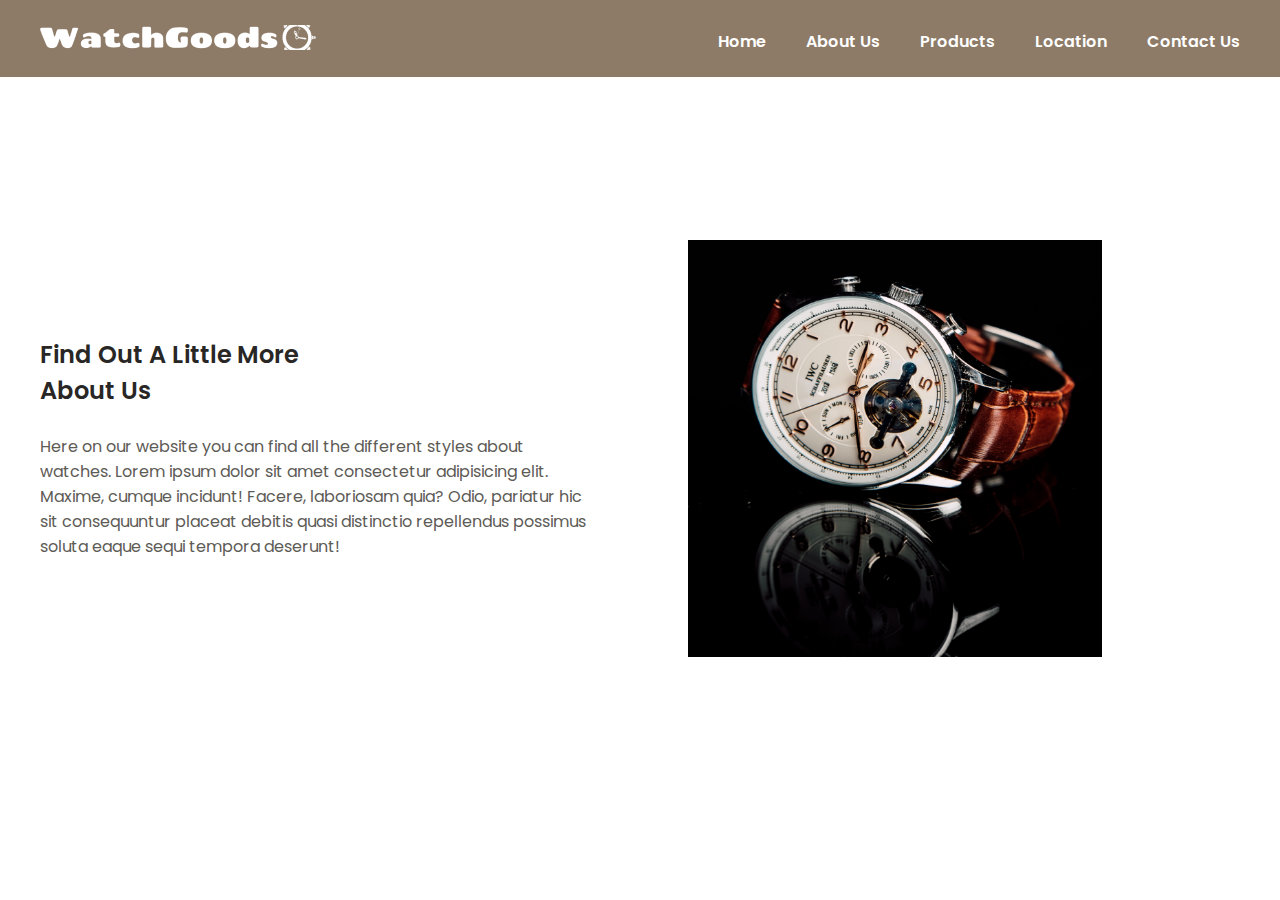
<file: aboutus.html>
<!doctype html>
<html lang="en">
<head>
	<meta charset="utf-8">
	<meta name="description" content="ETP Test Project - page 1">
	<meta name="robots" content="noindex, nofollow">
	<meta name="viewport" content="width=device-width, initial-scale=1">
	<title>WatchGoods</title>
    <link href="assets/css/styles.css" rel="stylesheet">
    <link rel="icon" type="image/png" sizes="16x16" href="assets/img/alarm.png">
</head>
<body>
    <header class="header" id="header">
        <div class="progress-container">
            <div class="progress-bar" id="myBar"></div>
        </div>  
        <nav class="nav container">
            <a href="#" class="nav__logo"><img src="assets/img/logo/logo.png" alt=""></a>

            <div class="nav__menu" id="nav-menu">
                <ul class="nav__list">
                    <li class="nav__item">
                        <a href="index.html" class="nav__link">Home</a>
                    </li>
                    <li class="nav__item">
                        <a href="aboutus.html" class="nav__link">About Us</a>
                    </li>
                    <li class="nav__item">
                        <a href="index.html" class="nav__link">Products</a>
                    </li>
                    <li class="nav__item">
                        <a href="index.html" class="nav__link">Location</a>
                    </li>
                    <li class="nav__item">
                        <a href="index.html" class="nav__link">Contact Us</a>
                    </li>
                </ul>
            </div>

            <div class="nav__toggle" id="nav-toggle">
                <i class='bx bx-grid-alt'></i>
            </div>
        </nav>
    </header>
	<main>
		<section class="about section-about container" id="about">
            <div class="about__container grid">
                <div class="about__data">
                    <h2 class="section__title-center">Find Out A Little More <br> About Us</h2> <br>
                    <p class="about__description">Here on our website you can find all the different styles about watches.

                        Lorem ipsum dolor sit amet consectetur adipisicing elit. Maxime, cumque incidunt! Facere, laboriosam quia? Odio, pariatur hic sit consequuntur placeat debitis quasi distinctio repellendus possimus soluta eaque sequi tempora deserunt!
                    </p>
                </div>

                    <img class="about-img" src="assets/img/aboutUs.png" alt="">
            </div>
        </section>
	</main>

</body>
</html>
</file>
<file: assets/css/styles.css>
/*=============== GOOGLE FONTS ===============*/
@import url("https://fonts.googleapis.com/css2?family=Poppins:wght@400;600;700&display=swap");
/*=============== VARIABLES CSS ===============*/
:root {
  --header-height: 3rem;
  /*========== Colors ==========*/
  --hue: 45;
  --sat: 98%;
  --first-color: hsl(var(--hue), var(--sat), 60%);
  --first-color-light: hsl(var(--hue), var(--sat), 85%);
  --first-color-lighten: hsl(var(--hue), var(--sat), 80%);
  --first-color-alt: hsl(var(--hue), var(--sat), 53%);
  --title-color: hsl(var(--hue), 4%, 15%);
  --text-color: hsl(var(--hue), 4%, 35%);
  --text-color-light: hsl(var(--hue), 4%, 65%);
  --body-color: hsl(var(--hue), 0%, 100%);
  --container-color: #FFF;
  --scroll-bar-color: hsl(var(--hue), 4%, 85%);
  --scroll-thumb-color: hsl(var(--hue), 4%, 75%);
  /*========== Font and typography ==========*/
  --body-font: 'Poppins', sans-serif;
  --biggest-font-size: 2rem;
  --h2-font-size: 1.25rem;
  --h3-font-size: 1.125rem;
  --normal-font-size: .938rem;
  --small-font-size: .813rem;
  --smaller-font-size: .75rem;
  /*========== Font weight ==========*/
  --font-semi-bold: 600;
  --font-bold: 700;
  /*========== Margenes ==========*/
  --mb-0-5: .5rem;
  --mb-0-75: .75rem;
  --mb-1: 1rem;
  --mb-1-5: 1.5rem;
  --mb-2: 2rem;
  /*========== z index ==========*/
  --z-tooltip: 10;
  --z-fixed: 100;
}

@media screen and (min-width: 968px) {
  :root {
    --biggest-font-size: 2.5rem;
    --h2-font-size: 1.75rem;
    --h3-font-size: 1.25rem;
    --normal-font-size: 1rem;
    --small-font-size: .875rem;
    --smaller-font-size: .813rem;
  }
}

/*=============== BASE ===============*/
*, ::before, ::after {
  box-sizing: border-box;
  padding: 0;
  margin: 0;
}

html {
  scroll-behavior: smooth;
}

body {
  margin: var(--header-height) 0 0 0;
  font-family: var(--body-font);
  font-size: var(--normal-font-size);
  background-color: var(--body-color);
  color: var(--text-color);
  transition: .5s;
}

h1, h2, h3 {
  font-weight: var(--font-semi-bold);
  color: var(--title-color);
  line-height: 1.5;
}

ul {
  list-style: none;
}

a {
  text-decoration: none;
}

img {
  max-width: 100%;
  height: auto;
}


/*=============== LAYOUT ===============*/
.container {
  max-width: 1100px;
  margin-left: var(--mb-1-5);
  margin-right: var(--mb-1-5);
}

.grid {
  display: grid;
}

/*=============== HEADER ===============*/
.header {
  width: 100%;
  background-color: #8D7B68;
  position: fixed;
  top: 0;
  left: 0;
  z-index: var(--z-fixed);
  transition: .5s;
}

/*=============== NAV ===============*/
.nav {
  height: var(--header-height);
  display: flex;
  justify-content: space-between;
  align-items: center;
}

@media screen and (max-width: 767px) {
  .nav__menu {
    position: fixed;
    background-color: var(--container-color);
    box-shadow: 0 0 4px rgba(0, 0, 0, 0.1);
    padding: 2.5rem 0;
    width: 90%;
    top: -100%;
    left: 0;
    right: 0;
    margin: 0 auto;
    transition: .4s;
    border-radius: 2rem;
    z-index: var(--z-fixed);
  }
}


.nav__list {
  display: flex;
  flex-direction: column;
  align-items: center;
  row-gap: 1.5rem;
}

.nav__link {
  color: rgb(255, 255, 255);
  font-weight: var(--font-semi-bold);
}

.nav__toggle{
  color: white;
}



.nav__toggle {
  font-size: 1.3rem;
  cursor: pointer;
}

/* Show menu */
.show-menu {
  top: calc(var(--header-height) + 1rem);
}

/* Active link */
.active-link {
  position: relative;
}

.active-link::before {
  content: '';
  position: absolute;
  bottom: -.75rem;
  left: 45%;
  width: 5px;
  height: 5px;
  background-color: white;
  border-radius: 50%;
}

/* Change background header */
.scroll-header {
  box-shadow: 0 1px 4px rgba(0, 0, 0, 0.1);
}

/*=============== HOME ===============*/
.home__container {
  row-gap: 3rem;
}

.home__title {
  font-size: var(--biggest-font-size);
  font-weight: var(--font-bold);
  margin-bottom: var(--mb-0-75);
}

.home__description {
  margin-bottom: var(--mb-2);
}

.Quality, .watch_center{
  color: #C27231;
}
.Antique{
  color: #183B56;
}

/*=============== BUTTONS ===============*/
.button {
  display: inline-block;
  background-color: var(--first-color);
  color: #1A1A1A;
  padding: .75rem 1.5rem;
  border-radius: 3rem;
  font-weight: var(--font-semi-bold);
  transition: .3s;
}

.button:hover {
  background-color: var(--first-color-alt);
}

.button__header {
  display: none;
}

.button-link {
  background: none;
  padding: 0;
  color: var(--title-color);
}

.button-link:hover {
  background-color: transparent;
}

.button-flex {
  display: inline-flex;
  align-items: center;
  column-gap: .25rem;
  padding: .75rem 1rem;
}

.button__icon {
  font-size: 1.5rem;
}

/*=============== ABOUT ===============*/
.about__container {
  gap: 2.5rem;
}

.about__data {
  text-align: center;
}



/*=============== CONTACT ===============*/
.contact__container {
  padding-bottom: 3rem;
}

.contact__description {
  text-align: center;
}

.contact__content {
  row-gap: .75rem;
}

.contact__address {
  font-size: var(--small-font-size);
  font-weight: var(--font-semi-bold);
  color: var(--title-color);
}

.contact__information {
  font-weight: initial;
  color: var(--text-color);
}

/*=============== FOOTER ===============*/
.footer {
  background-color: var(--first-color-lighten);
  padding: 2rem 0 2rem;
}

.footer__copy {
  text-align: center;
  font-size: var(--smaller-font-size);
  color: var(--text-color);
}

/*=============== SCROLL UP ===============*/
.scrollup {
  position: fixed;
  background: var(--first-color);
  right: 1rem;
  bottom: -20%;
  display: inline-flex;
  padding: .3rem;
  border-radius: .25rem;
  z-index: var(--z-tooltip);
  opacity: .8;
  transition: .4s;
}

.scrollup:hover {
  background-color: var(--first-color);
  opacity: 1;
}

.scrollup__icon {
  font-size: 1.25rem;
  color: var(--title-color);
}

/* Show Scroll Up*/
.show-scroll {
  bottom: 3rem;
}

/*=============== SCROLL BAR ===============*/
::-webkit-scrollbar {
  width: .6rem;
  border-radius: .5rem;
  background-color: var(--scroll-bar-color);
}

::-webkit-scrollbar-thumb {
  background-color: var(--scroll-thumb-color);
  border-radius: .5rem;
}

::-webkit-scrollbar-thumb:hover {
  background-color: var(--text-color-light);
}

.progress-container {
  width: 100%;
  height: 5px;
  /* background: #ccc; */
}

.progress-bar {
  height: 5px;
  background: var(--body-color);
  width: 0%;
}

/*=============== MEDIA QUERIES ===============*/
/* For small devices */
@media screen and (max-width: 360px) {
  .container { max-width: 360px; }

  .svg__img {
    width: 100%;
  }
  .section {
    padding: 3.5rem 0 1rem;
  }
 
  .app__buttons {
    grid-template-columns: max-content;
  }
  .home__container{
    display: flex;
    flex-direction: column-reverse;
  }
  .nav__logo{
    max-width: 70%;
  }
  .home__title {
    font-size: var(--normal-font-size);
    font-weight: var(--font-bold);
    margin-bottom: var(--mb-0-75);
    text-align: center;
  }
  .home__description{
    margin-bottom: var(--mb-2);
    font-size: var(--small-font-size);
    text-align: center;
  }
  .nav__link {
    color: rgb(255, 255, 255);
    font-weight: var(--font-semi-bold);
  }
  .nav__menu{
    background-color: #8D7B68;
  }
  .button_get{
    display: flex;
    align-items: center;
    justify-content: center;
  }
  .gmap_canvas {
    overflow:hidden;
    background:none!important;
    height:323px;
    width:280px;
  }
  iframe {
    height:323px;
    width:280px;
  }
  .mapouter{
    position:relative;
    text-align:right;
    height:323px;
    width: 280px;
  }
}

/* For medium devices */
@media screen and (min-width: 576px) {
  .container { max-width: 576px; }

  .svg__img {
    width: 100%;
  }
  .section__title-center {
    text-align: initial;
  }
  .home__container,
  .about__container,
  .services__container,
  .app__container,
  .contact__container,
  .footer__container {
    grid-template-columns: repeat(2, 1fr);
  }
  .home__container,
  .about__container,
  .app__container,
  .contact__container {
    align-items: center;
  }
  .about__data,
  .app__data,
  .contact__description {
    text-align: initial;
  }
  .about__img,
  .app__img {
    order: -1;
  }
  .gmap_canvas {
    overflow:hidden;
    background:none!important;
    height:323px;
    width:576px;
  }
  iframe {
    height:323px;
    width:576px;
  }
  .mapouter{
    position:relative;
    text-align:right;
    height:323px;
    width:576px;
  }
}

@media screen and (min-width: 767px) {
  .container { max-width: 767px; }

  body {
    margin: 0;
  }
  .section {
    padding: 6rem 0 10rem;
  }
  .nav {
    height: calc(var(--header-height) + 1.5rem);
  }
  .nav__list {
    flex-direction: row;
    column-gap: 2.5rem;
  }
  .nav__toggle {
    display: none;
  }
  .change-theme {
    position: initial;
  }
  .home__container {
    padding: 3rem 0 2rem;
  }
  .app__buttons {
    justify-content: initial;
  }
  .nav__logo{
    max-width:25%;
  }
  .gmap_canvas {
    overflow:hidden;
    background:none!important;
    height:323px;
    width:700px;
  }
  iframe {
    height:323px;
    width:700px;
  }
  .mapouter{
    position:relative;
    text-align:right;
    height:323px;
    width:700px;
  }
}

/* For large devices */
@media screen and (min-width: 968px) {
  .container { max-width: 968px; }

  .button__header {
    display: block;
  }
  .svg__img {
    width: 470px;
  }
  .about__container,
  .app__container,
  .contact__container {
    column-gap: 6rem;
  }
  .services__container {
    grid-template-columns: repeat(3, 1fr);
  }
  .contact__container {
    grid-template-columns: 3fr 1.5fr 1.25fr;
  }
  .footer__container {
    grid-template-columns: repeat(5, 1fr);
  }
  .footer__social {
    align-items: flex-start;
  }
  .footer__social-link {
    font-size: 1.45rem;
  }
}

@media screen and (min-width: 1024px) {
  .container { max-width: 1024px; }

  .container {
    margin-left: auto;
    margin-right: auto;
  }

  .home__description {
    padding-right: 5rem;
  }
  .footer__container {
    column-gap: 3rem;
  }
  .scrollup {
    right: 2rem;
  }
  .gmap_canvas {
    overflow:hidden;
    background:none!important;
    height:323px;
    width:1024px;
  }
  iframe {
    height:323px;
    width:1024px;
  }
  .mapouter{
    position:relative;
    text-align:right;
    height:323px;
    width:1024px;
  }
}
  
@media (min-width: 1200px) {
  .container { max-width: 1200px; }

  .section {
    padding: 8rem 0 2rem;
  }
  .section-about{
    padding: 15rem 0 2rem;
  }

  .container {
    margin-left: auto;
    margin-right: auto;
  }
  .gmap_canvas {
    overflow:hidden;
    background:none!important;
    height:323px;
    width:1200px;
  }
  iframe {
    height:323px;
    width:1200px;
  }
  .mapouter{
    position:relative;
    text-align:right;
    height:323px;
    width:1200px;
  }
  .about-img{
    max-width: 75%;
  }
}
</file>
